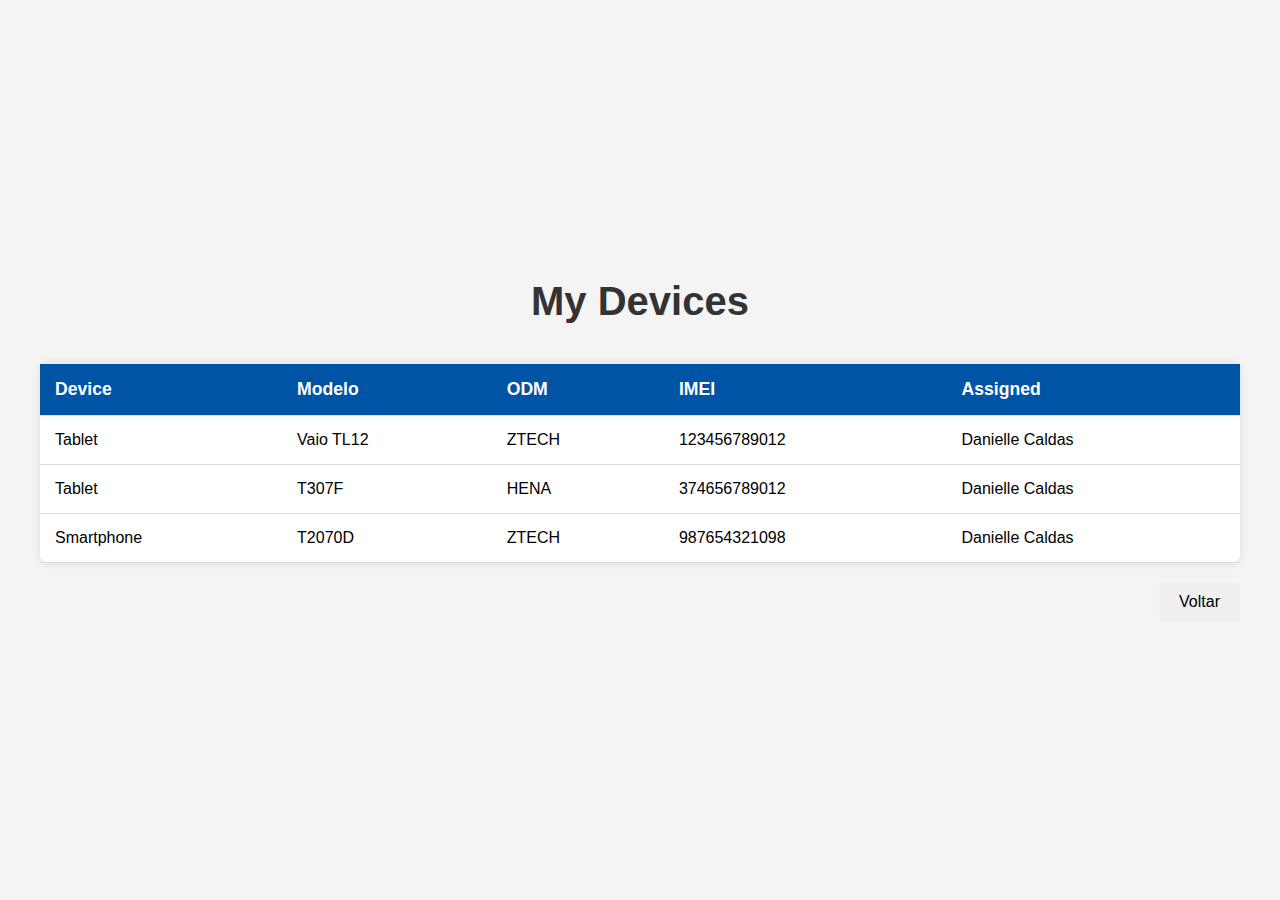
<file: templates/assign_device.html>
<!DOCTYPE html>
<html lang="pt-BR">
<head>
    <meta charset="UTF-8">
    <meta name="viewport" content="width=device-width, initial-scale=1.0">
    <title>Meus Dispositivos</title>
    <link rel="stylesheet" href="../static/styles.css"> 
</head>
<body>
    <div class="container">
        <h1>My Devices</h1>

        <table class="devices-table">
            <thead>
                <tr>
                    <th>Device</th>
                    <th>Modelo</th>
                    <th>ODM</th>
                    <th>IMEI</th>
                    <th>Assigned</th>
                </tr>
            </thead>
            <tbody>
                <tr>
                    <td>Tablet</td>
                    <td>Vaio TL12</td>
                    <td>ZTECH</td>
                    <td>123456789012</td>
                    <td>Danielle Caldas</td>
                </tr>
                <tr>
                    <td>Tablet</td>
                    <td>T307F</td>
                    <td>HENA</td>
                    <td>374656789012</td>
                    <td>Danielle Caldas</td>
                </tr>
                <tr>
                    <td>Smartphone</td>
                    <td>T2070D</td>
                    <td>ZTECH</td>
                    <td>987654321098</td>
                    <td>Danielle Caldas</td>
                </tr>
            </tbody>
        </table>

        <div class="buttons-container">
            <button class="btn home-btn" onclick="window.location.href='devices.html'">Voltar</button>
        </div>
    </div>
</body>
</html>
</file>
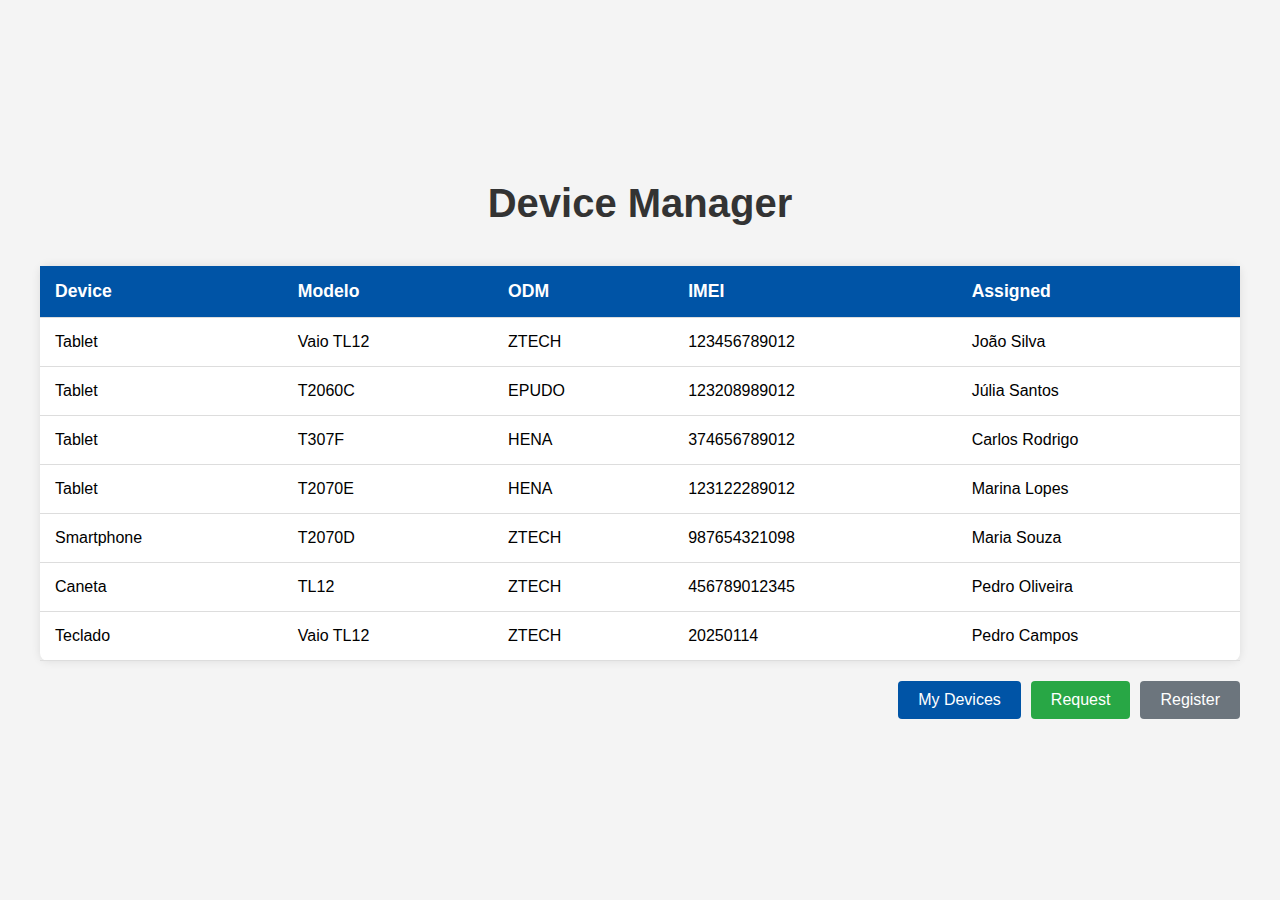
<file: templates/devices.html>
<!DOCTYPE html>
<html lang="pt-BR">
<head>
    <meta charset="UTF-8">
    <meta name="viewport" content="width=device-width, initial-scale=1.0">
    <title>Device Manager - Dispositivos</title>
    <link rel="stylesheet" href="../static/styles.css"> 
</head>
<body>
    <div class="container">
        
        <h1>Device Manager</h1>

        <table class="devices-table">
            <thead>
                <tr>
                    <th>Device</th>
                    <th>Modelo</th>
                    <th>ODM</th>
                    <th>IMEI</th>
                    <th>Assigned</th>
                </tr>
            </thead>
            <tbody>
                <tr>
                    <td>Tablet</td>
                    <td>Vaio TL12</td>
                    <td>ZTECH</td>
                    <td>123456789012</td>
                    <td>João Silva</td>
                </tr>
                <tr>
                    <td>Tablet</td>
                    <td>T2060C</td>
                    <td>EPUDO</td>
                    <td>123208989012</td>
                    <td>Júlia Santos</td>
                </tr>
                <tr>
                    <td>Tablet</td>
                    <td>T307F</td>
                    <td>HENA</td>
                    <td>374656789012</td>
                    <td>Carlos Rodrigo</td>
                </tr>
                <tr>
                    <td>Tablet</td>
                    <td>T2070E</td>
                    <td>HENA</td>
                    <td>123122289012</td>
                    <td>Marina Lopes</td>
                </tr>
                <tr>
                    <td>Smartphone</td>
                    <td>T2070D</td>
                    <td>ZTECH</td>
                    <td>987654321098</td>
                    <td>Maria Souza</td>
                </tr>
                <tr>
                    <td>Caneta</td>
                    <td>TL12</td>
                    <td>ZTECH</td>
                    <td>456789012345</td>
                    <td>Pedro Oliveira</td>
                </tr>
                <tr>
                    <td>Teclado</td> 
                    <td>Vaio TL12</td>
                    <td>ZTECH</td>
                    <td>20250114</td>
                    <td>Pedro Campos</td>
                </tr>
            </tbody>
        </table>

        <div class="buttons-container">
            <button class="btn my-devices-btn" onclick="window.location.href='assign_device.html'">My Devices</button>
            <button class="btn request-btn" onclick="window.location.href='request.html'">Request</button>
            <button class="btn register-btn" onclick="window.location.href='register.html'">Register</button>
        </div>
    </div>
</body>
</html>
</file>
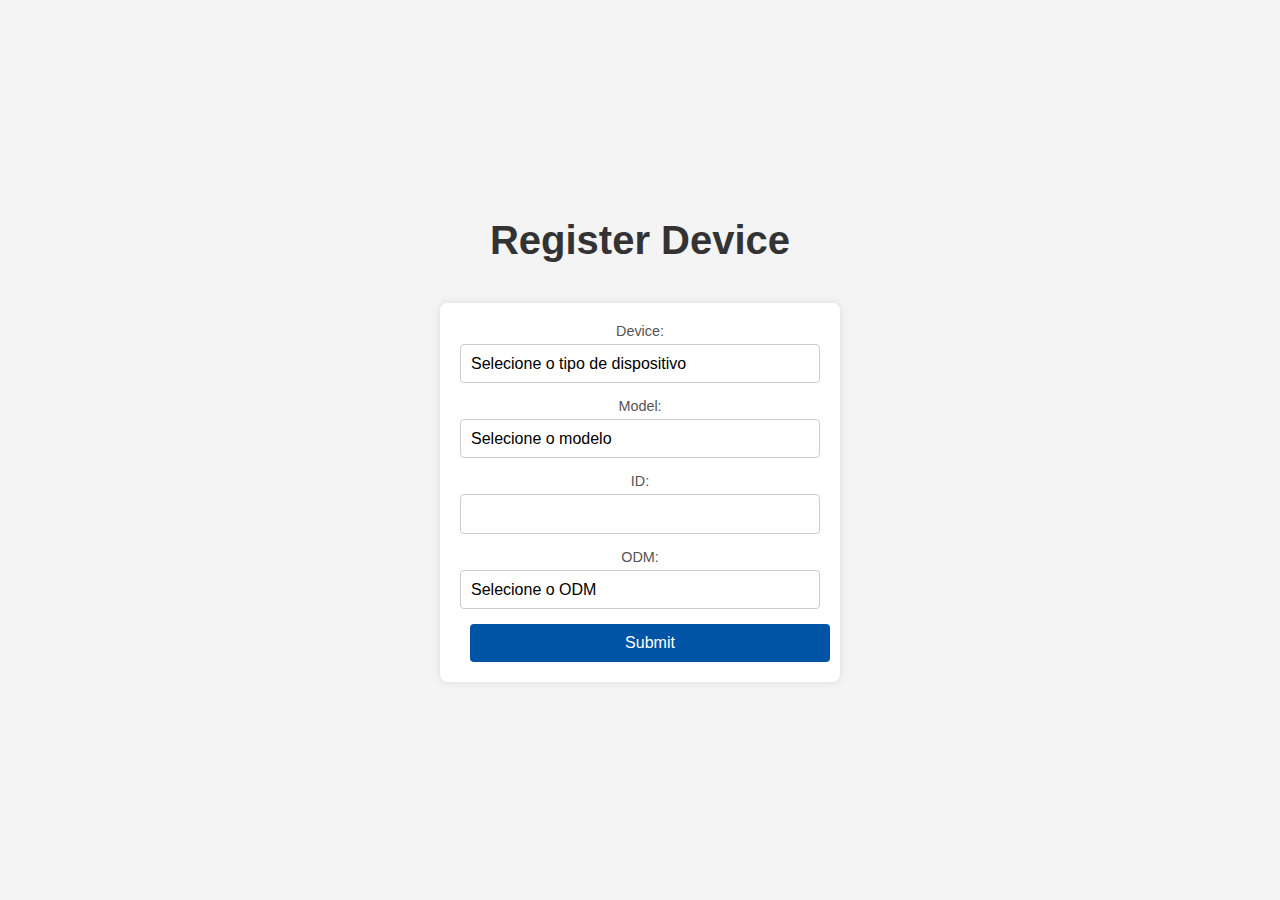
<file: templates/register.html>
<!DOCTYPE html>
<html lang="pt-BR">
<head>
    <meta charset="UTF-8">
    <meta name="viewport" content="width=device-width, initial-scale=1.0">
    <title>Device Manager - Registrar Dispositivo</title>
    <link rel="stylesheet" href="../static/styles.css"> 
</head>
<body>
    <div class="container">
       
        <h1>Register Device</h1>

        
        <form class="register-form">
           
            <label for="device">Device:</label>
            <select id="device" name="device" required>
                <option value="">Selecione o tipo de dispositivo</option>
                <option value="Tablet">Tablet</option>
                <option value="Smartphone">Smartphone</option>
                <option value="Pen">Pen</option>
                <option value="Keyboard">Keyboard</option>
                <option value="Payment">Payment</option>
            </select>

           
            <label for="modelo">Model:</label>
            <select id="modelo" name="modelo" required>
                <option value="">Selecione o modelo</option>
                <option value="TL12">TL12</option>
                <option value="T2060C">T2060C</option>
                <option value="T2070D">T2070D</option>
                <option value="T2060D">T2060D</option>
                <option value="T2070E">T2070E</option>
                <option value="T307G">T307G</option>
                <option value="T307F">T307F</option>
                <option value="T3010D">T3010D</option>
                <option value="TL10">TL10</option>
                <option value="TL11">TL11</option>
                <option value="T3011D">T3011D</option>
                <option value="T810C">T810C</option>
                <option value="T2040">T2040</option>
                <option value="T2080">T2080</option>
                <option value="S675">S675</option>
                <option value="TUPI1500">TUPI1500</option>
                <option value="TUPI900">TUPI900</option>
                <option value="Q03">Q03</option>
                <option value="Q20">Q20</option>
            </select>

            
            <label for="ID">ID:</label>
            <input type="text" id="ID" name="ID" required>

            
            <label for="odm">ODM:</label>
            <select id="odm" name="odm" required>
                <option value="">Selecione o ODM</option>
                <option value="ZTECH">ZTECH</option>
                <option value="EPUDO">EPUDO</option>
                <option value="HENA">HENA</option>
                <option value="TEM">TEM</option>
                <option value="NEBULLAR">NEBULLAR</option>
            </select>

           
            <button type="submit" class="btn register-submit-btn">Submit</button>
        </form>
    </div>
</body>
</html>
</file>
<file: static/styles.css>
body, h1, h2, form, label, input, button {
    margin: 0;
    padding: 0;
    box-sizing: border-box;
}

body {
    font-family: Arial, sans-serif;
    background-color: #f4f4f4;
    display: flex;
    justify-content: center;
    align-items: center;
    height: 100vh; 
}

.container {
    width: 100%;
    max-width: 1200px;
    padding: 20px;
    text-align: center;
}

.logo {
    width: 150px; 
    margin-bottom: 40px; 
}

h1 {
    font-size: 2.5rem;
    color: #333;
    margin-bottom: 40px; 
}

.login-box {
    background-color: #fff;
    padding: 20px;
    border-radius: 8px;
    box-shadow: 0 0 10px rgba(0, 0, 0, 0.1);
    width: 300px;
    text-align: left;
    margin: 0 auto; 
}

.login-box h2 {
    font-size: 1.5rem;
    color: #0054A6; 
    margin-bottom: 20px;
    text-align: center;
}

.login-box label {
    display: block;
    font-size: 0.9rem;
    color: #555;
    margin-bottom: 5px;
}

.login-box input {
    width: 100%;
    padding: 10px;
    margin-bottom: 15px;
    border: 1px solid #ccc;
    border-radius: 4px;
    font-size: 1rem;
}

.login-box button {
    width: 100%;
    padding: 10px;
    background-color: #0054A6; 
    color: #fff;
    border: none;
    border-radius: 4px;
    font-size: 1rem;
    cursor: pointer;
}

.login-box button:hover {
    background-color: #004080; 
}


.devices-table {
    width: 100%;
    border-collapse: collapse;
    background-color: #fff;
    border-radius: 8px;
    box-shadow: 0 0 10px rgba(0, 0, 0, 0.1);
    margin-top: 20px; 
}

.devices-table th, .devices-table td {
    padding: 15px; 
    text-align: left;
    border-bottom: 1px solid #ddd;
}

.devices-table th {
    background-color: #0054A6; 
    color: #fff;
    font-size: 1.1rem; 
}

.devices-table td {
    font-size: 1rem; 
}

.devices-table tr:hover {
    background-color: #f1f1f1;
}


.buttons-container {
    display: flex;
    justify-content: flex-end;
    margin-top: 20px;
}

.btn {
    padding: 10px 20px;
    border: none;
    border-radius: 4px;
    font-size: 1rem;
    cursor: pointer;
    margin-left: 10px;
}

.my-devices-btn {
    background-color: #0054A6; 
    color: #fff;
}

.request-btn {
    background-color: #28a745; 
    color: #fff;
}

.register-btn {
    background-color: #6c757d; 
    color: #fff;
}

.btn:hover {
    opacity: 0.9;
}

.register-form {
    background-color: #fff;
    padding: 20px;
    border-radius: 8px;
    box-shadow: 0 0 10px rgba(0, 0, 0, 0.1);
    width: 100%;
    max-width: 400px;
    margin: 0 auto; 
}

.register-form label {
    display: block;
    font-size: 0.9rem;
    color: #555;
    margin-bottom: 5px;
}

.register-form select,
.register-form input {
    width: 100%;
    padding: 10px;
    margin-bottom: 15px;
    border: 1px solid #ccc;
    border-radius: 4px;
    font-size: 1rem;
}

.register-form select {
    appearance: none; 
    background-color: #fff;
}

.register-form button {
    width: 100%;
    padding: 10px;
    background-color: #0054A6; 
    color: #fff;
    border: none;
    border-radius: 4px;
    font-size: 1rem;
    cursor: pointer;
}

.register-form button:hover {
    background-color: #004080; 
}
</file>
